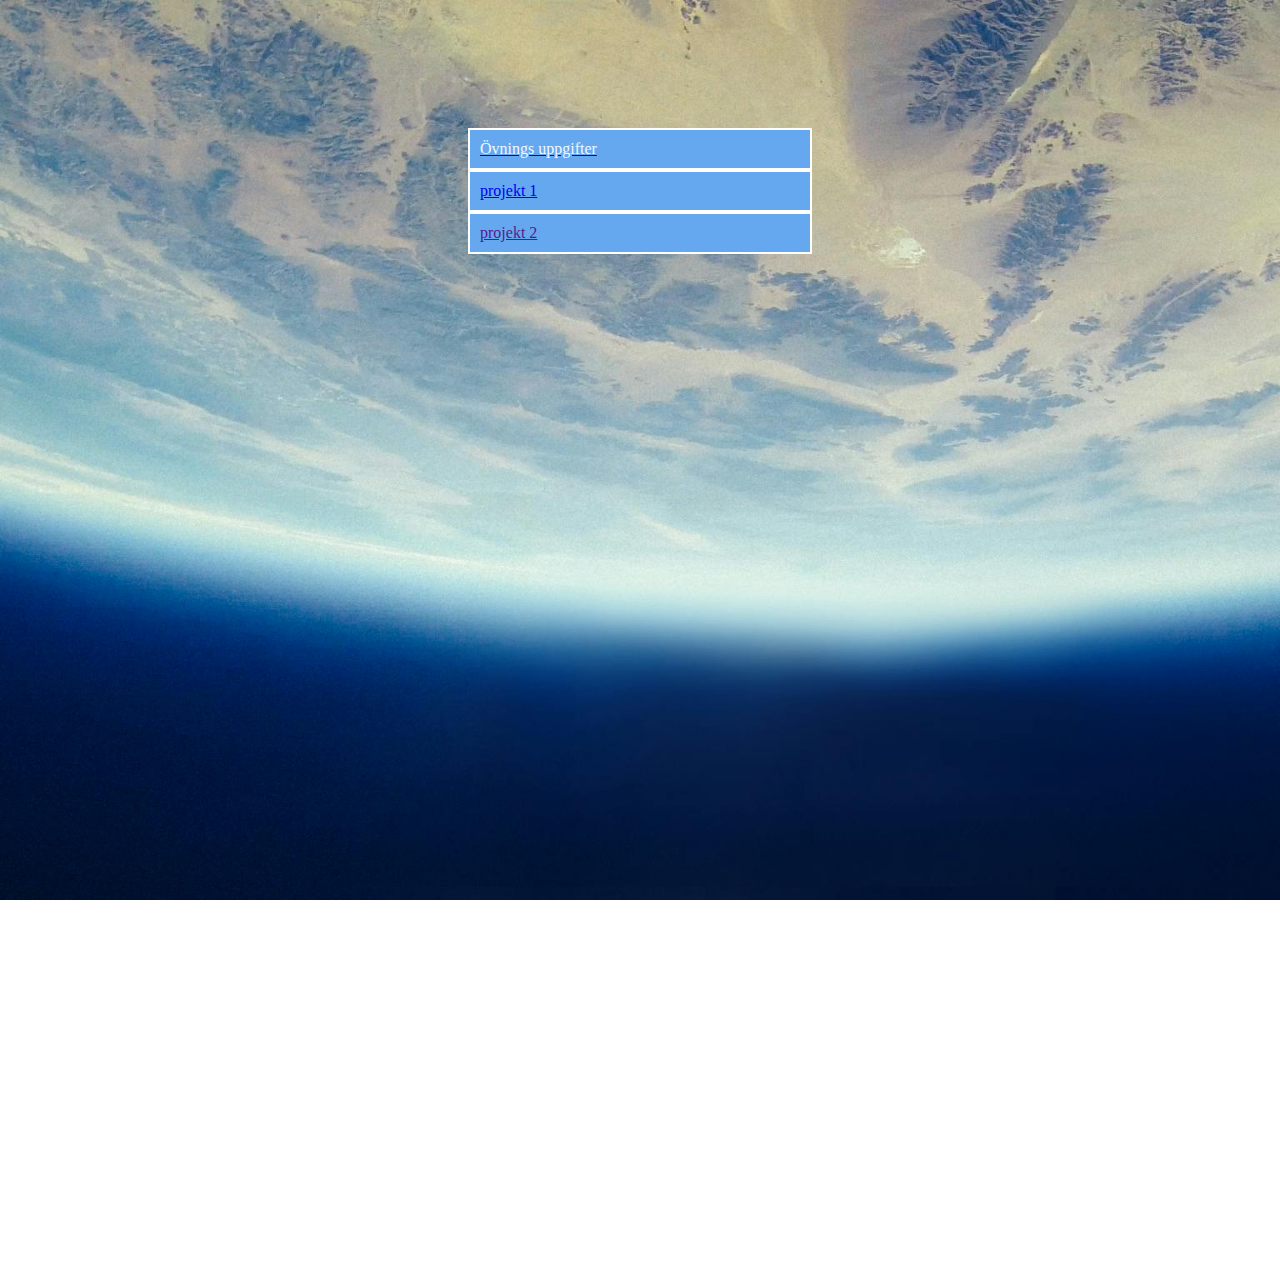
<file: index.html>
<!DOCTYPE html>
<html lang="en">
<head>
    <meta charset="UTF-8">
    <meta name="viewport" content="width=device-width, initial-scale=1.0">
    <title>Hemsida</title>
    <link rel="stylesheet" href="syle.css">
</head>
<body>

<div class="flex_container"> 
  <a href="sida-2.html">
    <div class="box">
      Övnings uppgifter
    </div>
        </a>
          <div class="box">
            <a href="https://askodamig.github.io/Website-Oktober-project/index.html">projekt 1</a>
            </div>
               <div class="box">
                    <a href="">projekt 2</a>
                    </div>
   </div>

</body>

</html>
</file>
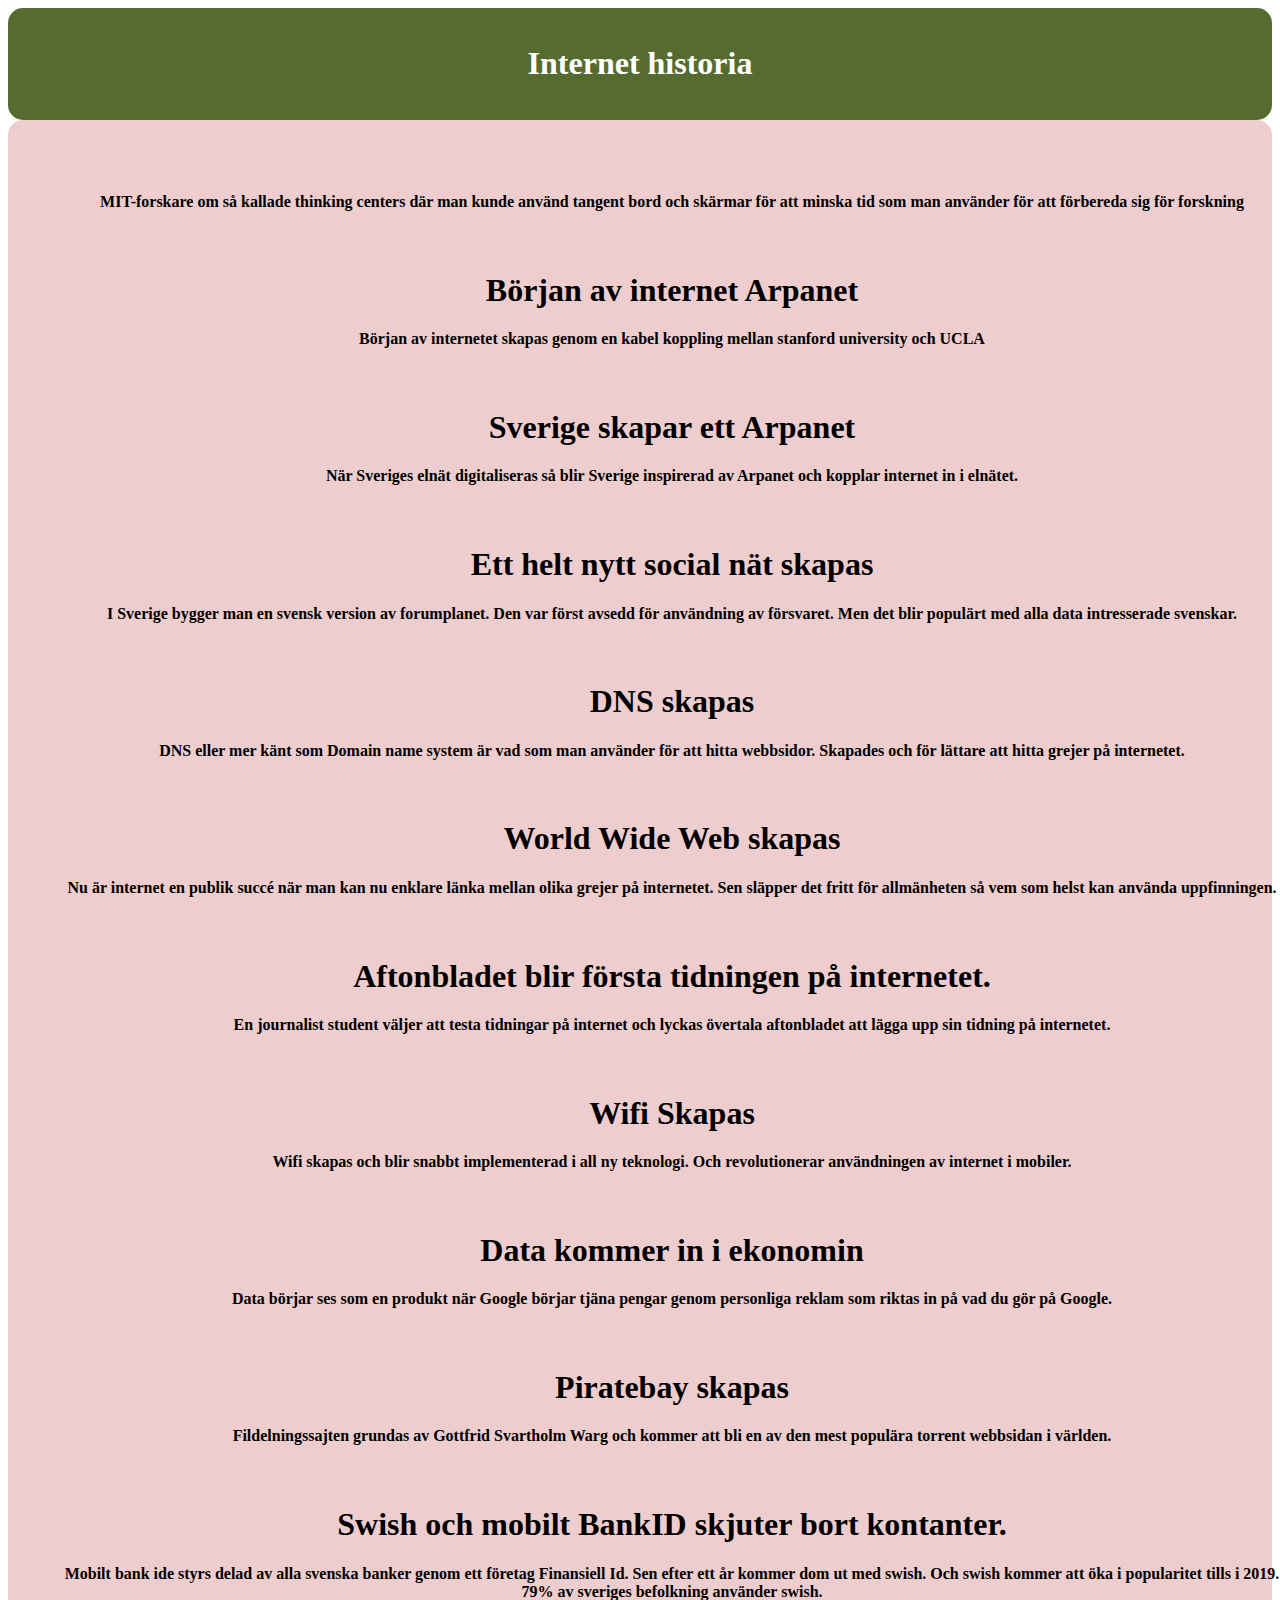
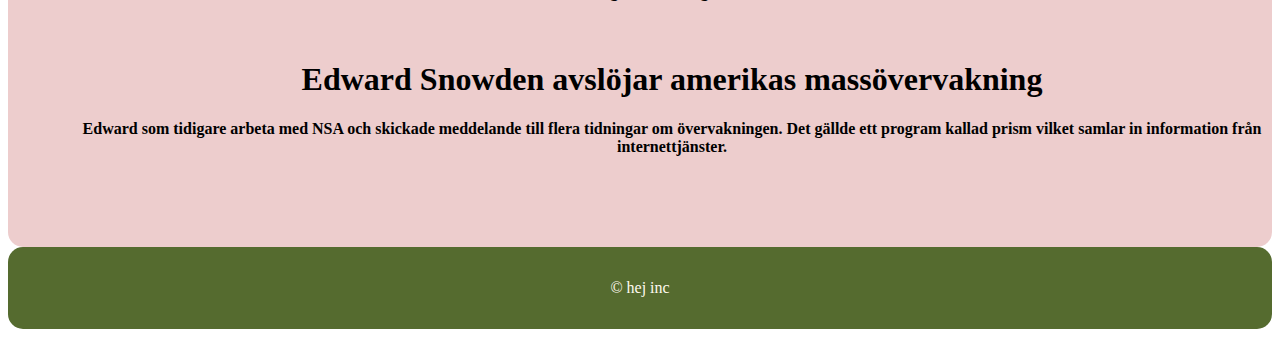
<file: intdex.html>
<!DOCTYPE html>
<html lang="en">
<head>
    <meta charset="UTF-8">
    <meta name="viewport" content="width=device-width, initial-scale=1.0">
    <link rel="stylesheet" href="INThistyle.css">
    <title>Internets historia</title>
</head>
<body>

    <header>
		<h1>Internet historia</h1>
	</header>

	<main>
		<year>
            <h4>MIT-forskare om så kallade thinking  centers där man kunde använd  tangent bord
				och skärmar för att minska tid som man använder för att förbereda sig för forskning
			</h4>
		<year/>
		<year>
            <h1>Början av internet Arpanet</h1>
            <h4>Början av internetet skapas genom en kabel koppling mellan stanford university och UCLA </h4>
		<year/>
		<year>
            <h1>Sverige skapar ett Arpanet</h1>
            <h4>När Sveriges elnät digitaliseras så blir Sverige inspirerad av Arpanet och 
				kopplar internet in i elnätet.</h4>
		<year/>
		<year>
            <h1>Ett helt nytt social nät skapas</h1>
            <h4>I Sverige bygger man en svensk version av forumplanet. Den var först avsedd för användning av försvaret. 
				Men det blir populärt med alla data intresserade svenskar.</h4>
			<year/>
		<year>
			<h1>DNS skapas</h1>
            <h4>DNS eller mer känt som Domain name system är vad som man använder för att hitta webbsidor. Skapades och för 
				lättare att hitta grejer på internetet.</h4>
			<year/>
		<year>
            <h1>World Wide Web skapas</h1>
            <h4>Nu är internet en publik succé när man kan nu enklare länka mellan olika grejer på internetet. 
				Sen släpper det fritt för allmänheten så vem som helst kan använda uppfinningen. </h4>
			<year/>
		<year>
			<h1>Aftonbladet blir första tidningen på internetet.</h1>
            <h4>En journalist student väljer att testa tidningar på internet och lyckas övertala aftonbladet att 
				lägga upp sin tidning på internetet.</h4>
			<year/>
		<year>
            <h1>Wifi Skapas</h1>
            <h4>Wifi skapas och blir snabbt implementerad i all ny teknologi. Och revolutionerar användningen av internet i mobiler.</h4>
        </year>
            <h1>Data kommer in i ekonomin </h1>
            <h4>Data börjar ses som en produkt när Google börjar tjäna pengar genom 
				personliga reklam som riktas in på vad du gör på Google. </h4>
		<year>
            <h1>Piratebay skapas </h1>
            <h4>Fildelningssajten grundas av Gottfrid Svartholm Warg och kommer att bli en av den mest populära torrent webbsidan i världen.
 </h4>
        </year>
		<year>
            <h1>Swish och mobilt BankID skjuter bort kontanter.</h1>
            <h4>Mobilt bank ide styrs delad av alla svenska banker genom ett företag Finansiell Id. Sen efter ett år kommer dom ut med swish. Och swish kommer att öka i popularitet tills i 2019. 79% av sveriges befolkning använder swish.
</h4>
        </year>
		<year>
            <h1>Edward Snowden avslöjar amerikas massövervakning</h1>
            <h4>Edward som tidigare arbeta med NSA och skickade meddelande till flera tidningar om övervakningen. Det gällde ett program kallad prism vilket samlar in information från internettjänster.
</h4>
        </year>
		

	</main>
    
	<footer>
		<p>&copy; hej inc</p>
	</footer>

</div>
    
</body>
</html>
</file>
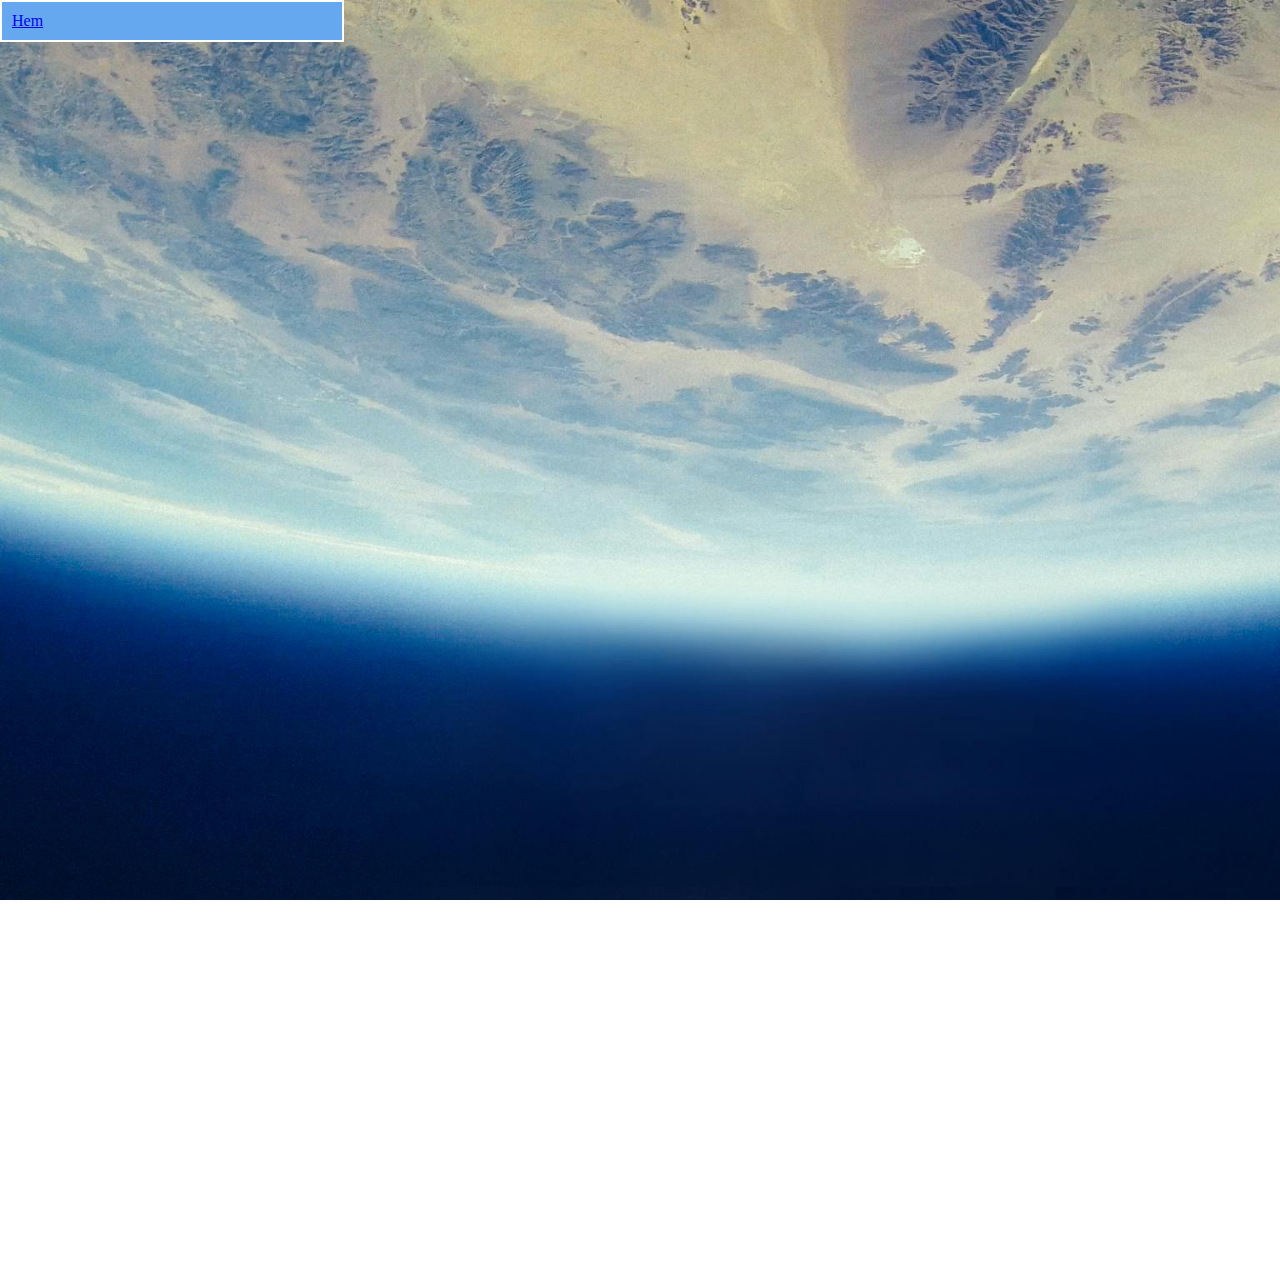
<file: sida-2.html>
<!DOCTYPE html>
<html lang="en">
<head>
    <meta charset="UTF-8">
    <meta name="viewport" content="width=device-width, initial-scale=1.0">
    <title>sida-2</title>
    <link rel="stylesheet" href="syle.css">
</head>
<body>
<div href="projekt-1">
  <div class="hem">
    <a href="index.html">Hem</a>
       </div>
    
    
</div>
</body>
</html>
</file>
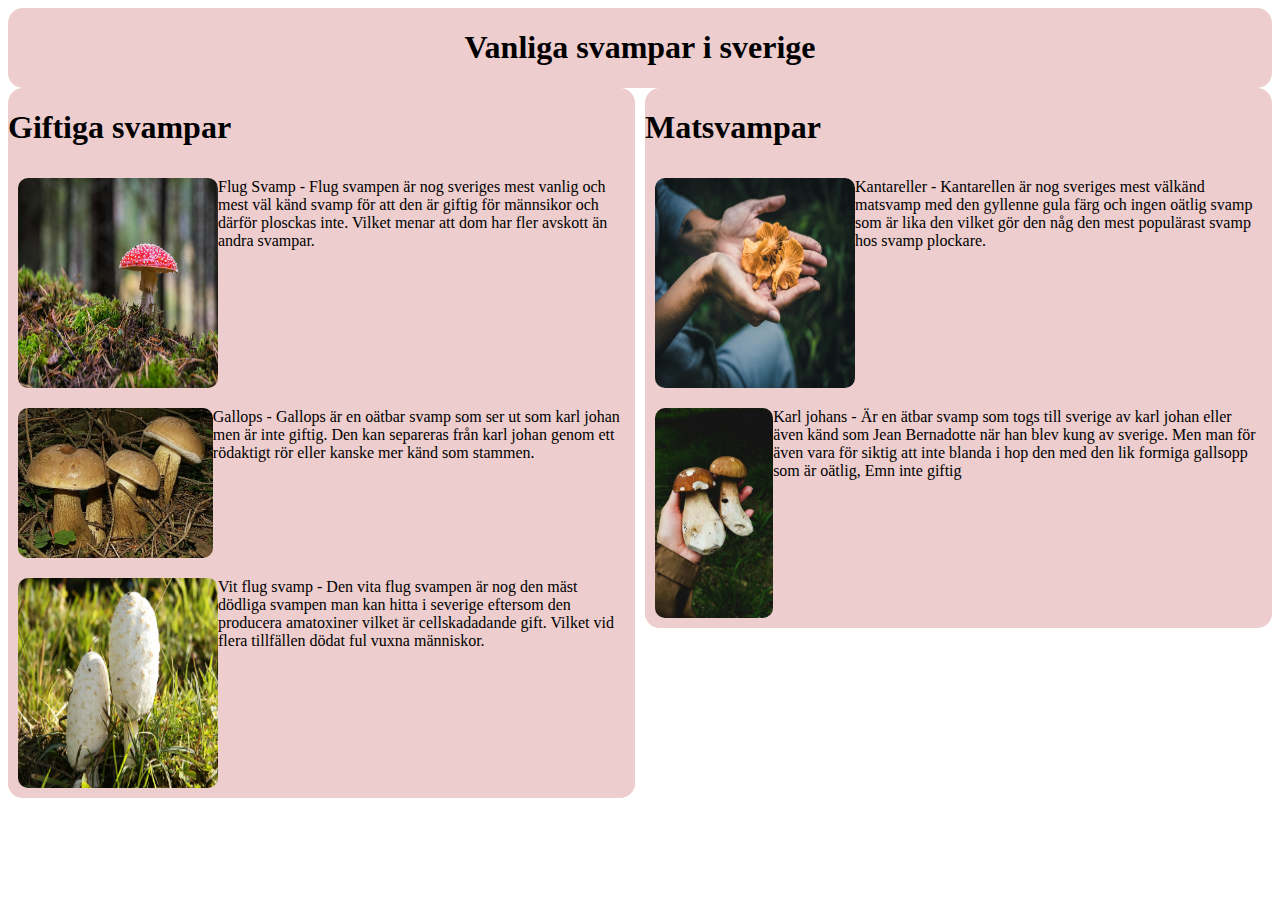
<file: svampprojekt.html>
<!DOCTYPE html>
<html lang="en">
<head>
    <meta charset="UTF-8">
    <meta name="viewport" content="width=device-width, initial-scale=1.0">
    <link rel="stylesheet" href="svamp.css">
    <title>Svamp hemsidan</title>

</head>
<body>

<div class="Backround">

    <div class="bescrivning">
        <h1>Vanliga svampar i sverige</h1>
        
    </div>

    <div class="container">
        <div class="sida-vanster">
            <div class="title"><h1>Giftiga svampar</h1></div>
            <div class="textlada">
                <img src="pexels-ekamelev-757292.jpg" alt="flug swamp" style="width:200px; height:210px; border-radius: 10px;">
                <h>Flug Svamp - Flug svampen är nog sveriges mest vanlig och mest väl känd svamp för att den är giftig 
                    för männsikor och därför plosckas inte. Vilket menar att dom har fler avskott än andra 
                    svampar.
                </h>
            </div>
            <div class="textlada">
            <img src="2006-09-14_Tylopilus_felleus_crop.jpg" alt="gallops" style="width: 200px; height:150px; border-radius: 10px;">
            <h>Gallops - Gallops är en oätbar svamp som ser ut som karl johan men är inte giftig. Den kan separeras från 
                karl johan genom ett rödaktigt rör eller kanske mer känd som stammen.
            </h>
            </div>
            <div class="textlada">
                <img src="pexels-pixabay-47328.jpg" alt=" vit flugswamp" style="width:200px; height:210px; border-radius: 10px;">
                <h>Vit flug svamp - Den vita flug svampen är nog den mäst dödliga svampen man kan hitta i severige eftersom den producera amatoxiner vilket
                    är cellskadadande gift. Vilket vid flera tillfällen dödat ful vuxna människor. 
                </h>
            </div>
            </div>

    
        <div class="sida-hoger">
            <div class="title"><h1>Matsvampar</h1></div>
            <div class="textlada">
            <img src="pexels-fabianwiktor-3466359.jpg" alt="Kantareller" style="width:200px; height:210px; border-radius: 10px;">
            <h>Kantareller - Kantarellen är nog sveriges mest välkänd matsvamp med den gyllenne gula färg och ingen 
                oätlig svamp som är lika den vilket gör den någ den mest populärast svamp hos svamp plockare.
            </h>
            </div>

            <div class="textlada">
            <img src="pexels-lora-rikky-247863707-12435094.jpg" alt="Karl johan swamp" style="width:200px; height:210px; border-radius: 10px;">
            <h>Karl johans - Är en ätbar svamp som togs till sverige av karl johan eller även känd som Jean Bernadotte när han blev kung 
                av sverige. Men man för även vara för siktig att inte blanda i hop den med den lik formiga gallsopp som  är oätlig, Emn inte giftig </h>
            </div>



        </div>
    </div>
</div>
</body>
</html>
</file>
<file: syle.css>
body {
    background-image: url('pexels-jaymantri-5439.jpg');
    background-attachment: fixed;
    background-size: cover;
    max-width: 100vw;
    height: 100vw;
    margin: 0;
    padding: 0;
}

.flex_container {
display: flex;
justify-content: space-evenly;
flex-direction: column;
align-items: center;
padding: 10vw; 
color: aliceblue;

}

.box{
    width: 25vw;
    border: 2px solid white;
    padding: 10px;
    background-color: rgb(101, 168, 240);
    color: aliceblue;

}

.projekt-1{
    display: flex;
justify-content: space-evenly;
flex-direction: column;
align-items: center;
padding: 10vw; 
color: aliceblue;
}

.hem{
    
    width: 25vw;
    border: 2px solid white;
    padding: 10px;
    background-color: rgb(101, 168, 240);
    color: aliceblue;

}
</file>
<file: INThistyle.css>
header{
background-color: darkolivegreen;
color: white;
text-align: center;
padding: 1em;
border-radius: 15px;
}

main{
padding: 20px;
background-color: #edcdcd;
text-align: center;
border-radius: 15px;
flex-direction: column;
display: flex;
flex-wrap: wrap;
}

footer{
background-color: darkolivegreen;
color: floralwhite;
text-align: center;
padding: 1em;
border-radius: 15px;
}

middle{
  background-color: darkolivegreen;
}

year{
    width: 100%;
    padding: 2em;
    
}
</file>
<file: svamp.css>
div.body{ 
background-color: #edcdcd;
}

.bescrivning {
  display: flex;
    border-radius: 15px;
  gap: 10px;
  flex-wrap: wrap;
    background-color: #edcdcd;
      flex-direction: column;
   text-align: center;
   border-spacing: 10px;
}

.backround{
  gap: 10px;

}

.container {
  display: flex;
    border-radius: 15px;
  gap: 10px;
}

div.sida-vanster{
  width: 50%;
  height: 100%;
  display: flex;
  flex-wrap: wrap;
  border-radius: 15px;
    background-color: #edcdcd;
      flex-direction: column;
}

div.sida-hoger{
  width: 50%;
  height: 100%;
  display: flex;
  flex-wrap: wrap;
  border-radius: 15px;
    background-color: #edcdcd;
      flex-direction: column;
}

.textlada{
  display: flex;
  flex-direction: row;
  max-width: fit-content;
  max-height: fit-content;
  border-radius: 15px;
  background-color: #edcdcd;
  padding: 10px;

}
.title{
  
}
</file>
